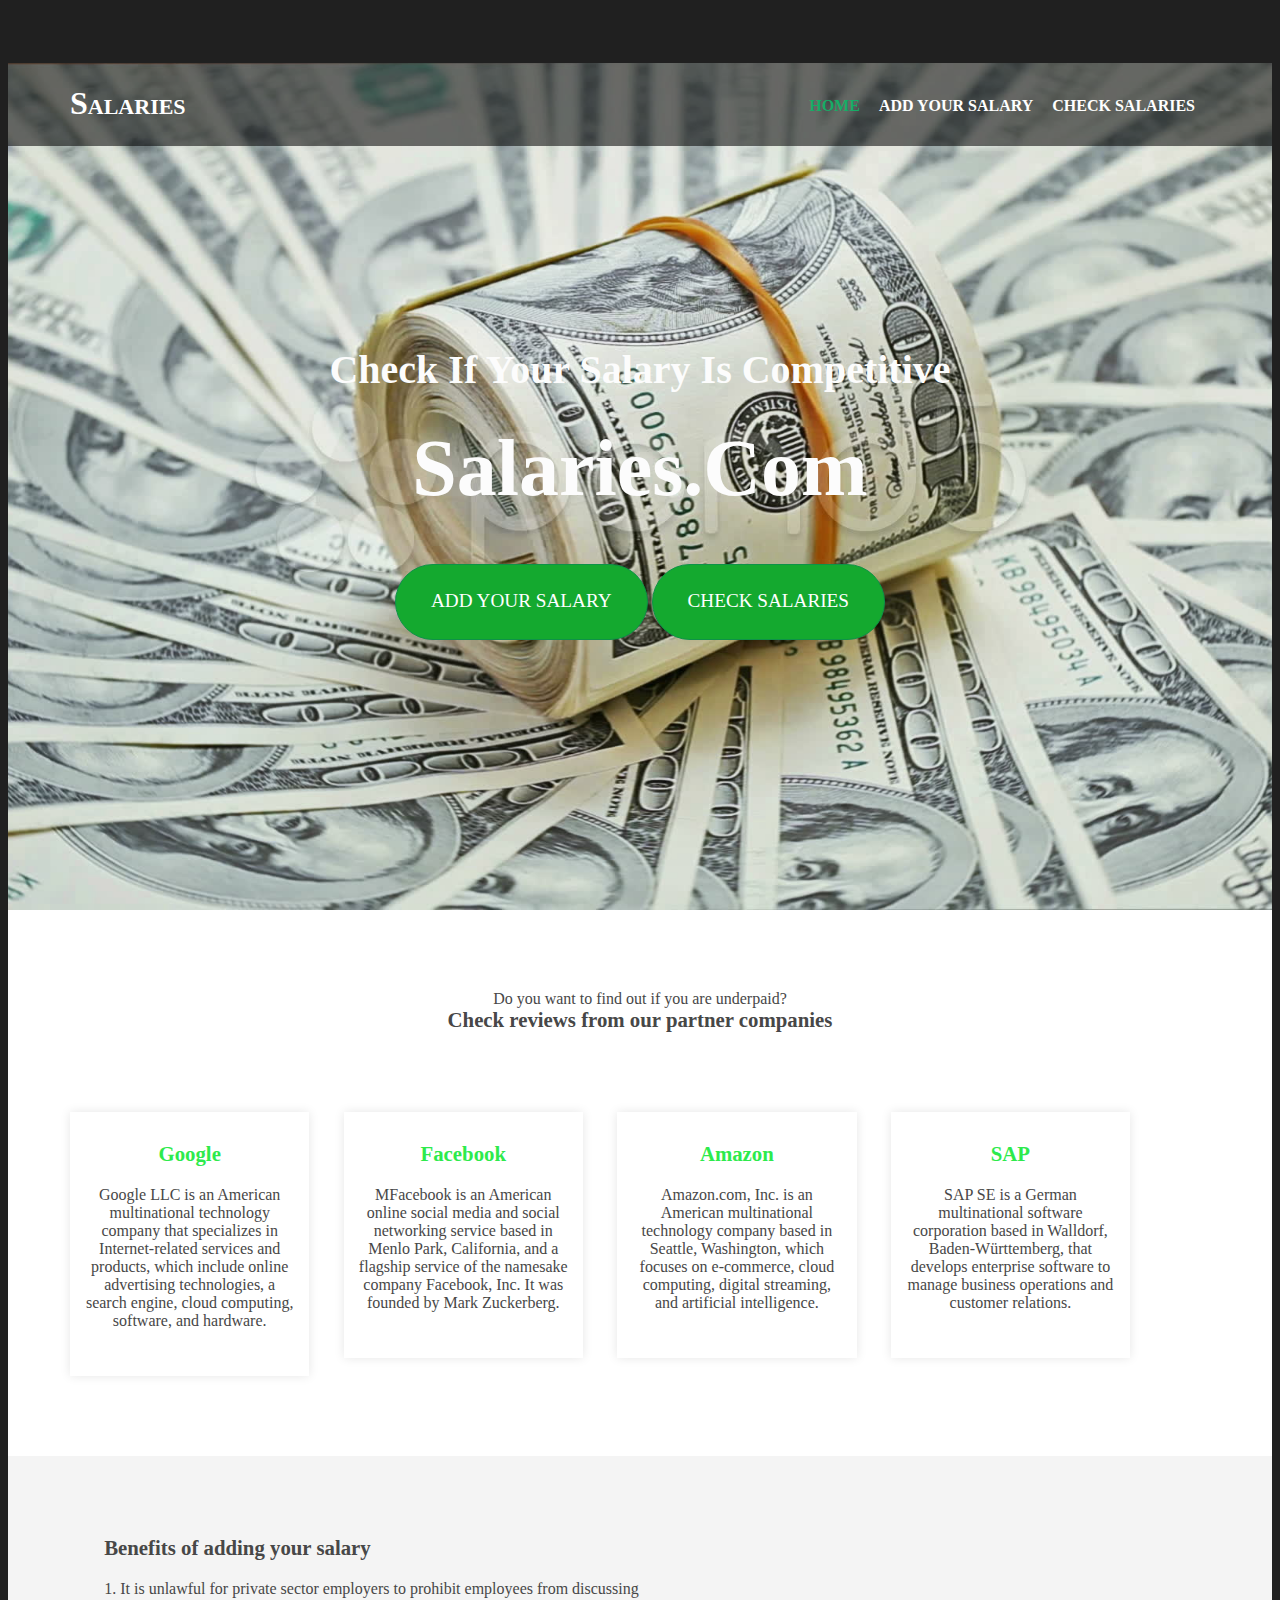
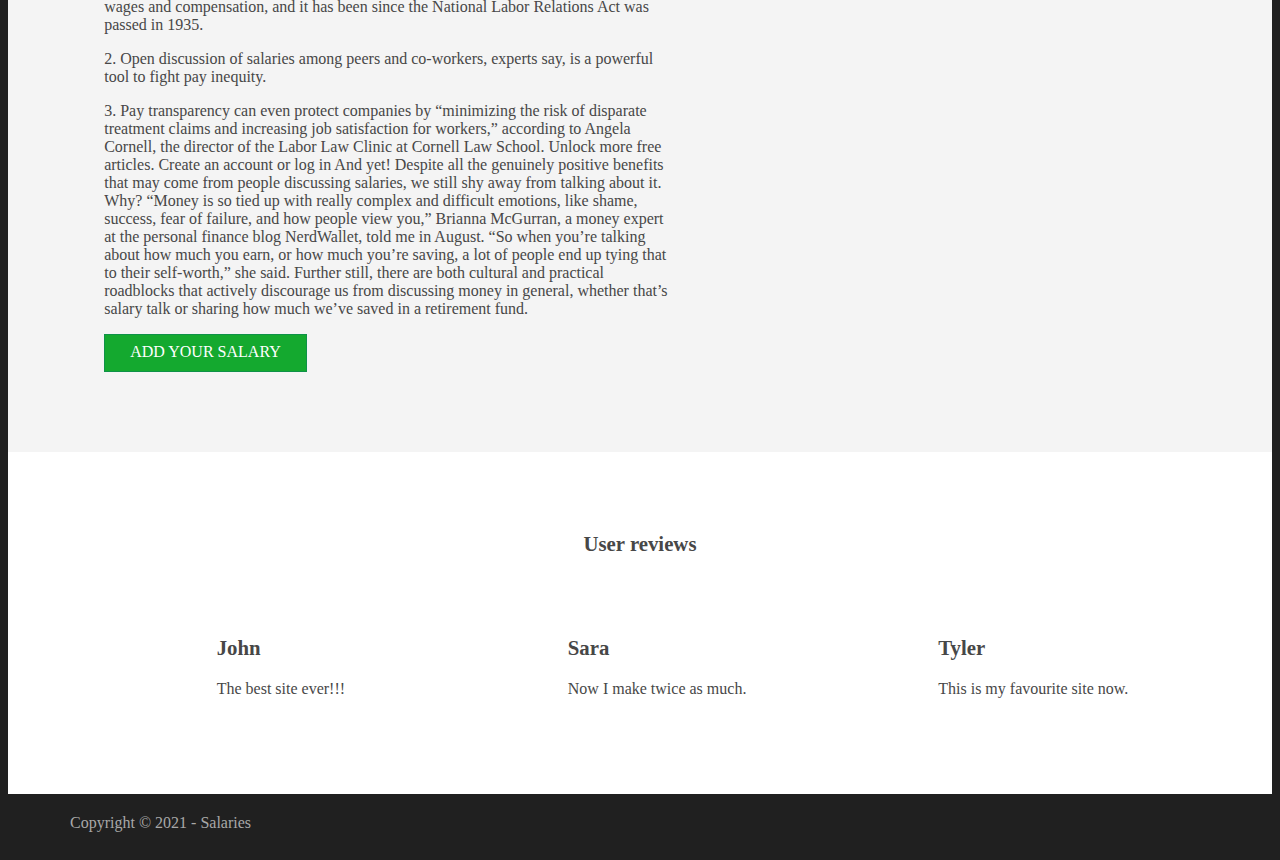
<file: index.html>
<!DOCTYPE html>
<html lang="en">
<head>
    <title>Salaries</title>
    <meta charset="utf-8">
    <meta name="viewport" content="width=device-width, initial-scale=1.0, maximum-scale=1.0, user-scalable=no">

    <link href="css/styles.css" rel="stylesheet" type="text/css" media="all"/>
</head>
<body id="top">
<div class="wrapper firstRow">
    <div id="topbar" class="horizontal blocky">
        <div>
            <ul class="nospace">
                <li id="kanyeQuote"></li>
            </ul>
        </div>
    </div>
</div>
<div class="backgroundLayer" style="">
    <div class="wrapper secondRow">
        <header id="header" class="horizontal blocky">
            <div id="logo" class="float_left">
                <h1 class="websitelogo"><a href="index.html">Salaries</a></h1>
            </div>
            <nav id="navlinkbar" class="fl_right">
                <ul class="blocky">
                    <li class="active"><a href="index.html">Home</a></li>
                    <li><a href="pages/compensation.html" >Add your salary</a></li>
                    <li><a href="pages/salaries.html">Check salaries</a></li>
                </ul>
            </nav>
        </header>
    </div>
    <div id="pageintro" class="horizontal blocky">
        <article>
            <p class="mainPicText">Check if your salary is competitive</p>
            <h3 class="heading mainPicText">Salaries.com</h3>
            <footer>
                <ul class="nospace inline pushright">
                    <li><a class="btn" href="pages/compensation.html">Add your salary</a></li>
                    <li><a class="btn" href="pages/salaries.html">Check salaries</a></li>
                </ul>
            </footer>
        </article>
    </div>
</div>
<div class="wrapper FourthRow">
    <main class="horizontal container blocky">
        <section id="companies">
            <div class="sectiontitle">
                <p class="nospace">Do you want to find out if you are underpaid?</p>
                <h6 class="heading">Check reviews from our partner companies</h6>
            </div>
            <ul class="nospace blocky">
                <li class="quarterWidth">
                    <article>
                        <h6 class="heading"><a href="https://www.google.com">Google</a></h6>
                        <p>Google LLC is an American multinational technology company that specializes in Internet-related services and products, which include online advertising technologies, a search engine, cloud computing, software, and hardware. </p>
                    </article>
                </li>
                <li class="quarterWidth">
                    <article>
                        <h6 class="heading"><a href="https://www.facebook.com">Facebook</a></h6>
                        <p>MFacebook is an American online social media and social networking service based in Menlo Park, California, and a flagship service of the namesake company Facebook, Inc. It was founded by Mark Zuckerberg.</p>
                    </article>
                </li>
                <li class="quarterWidth">
                    <article>
                        <h6 class="heading"><a href="https://www.facebook.com">Amazon</a></h6>
                        <p>Amazon.com, Inc. is an American multinational technology company based in Seattle, Washington, which focuses on e-commerce, cloud computing, digital streaming, and artificial intelligence.</p>
                    </article>
                </li>
                <li class="quarterWidth">
                    <article>
                        <h6 class="heading"><a href="https://www.facebook.com">SAP</a></h6>
                        <p>SAP SE is a German multinational software corporation based in Walldorf, Baden-Württemberg, that develops enterprise software to manage business operations and customer relations.</p>
                    </article>
                </li>
            </ul>
        </section>
        <div class="blocky"></div>
    </main>
</div>
<div class="wrapper thirdRow">
    <article class="horizontal container blocky">
        <div class="halfWidth first">
            <h6 class="heading">Benefits of adding your salary</h6>
            <p>1. It is unlawful for private sector employers to prohibit employees from discussing wages and compensation, and it has been since the National Labor Relations Act was passed in 1935.</p>
            <p>2. Open discussion of salaries among peers and co-workers, experts say, is a powerful tool to fight pay inequity.</p>
            <p>3. Pay transparency can even protect companies by “minimizing the risk of disparate treatment claims and increasing job satisfaction for workers,” according to Angela Cornell, the director of the Labor Law Clinic at Cornell Law School.

                Unlock more free articles.
                Create an account or log in
                And yet! Despite all the genuinely positive benefits that may come from people discussing salaries, we still shy away from talking about it. Why?

                “Money is so tied up with really complex and difficult emotions, like shame, success, fear of failure, and how people view you,” Brianna McGurran, a money expert at the personal finance blog NerdWallet, told me in August.

                “So when you’re talking about how much you earn, or how much you’re saving, a lot of people end up tying that to their self-worth,” she said.

                Further still, there are both cultural and practical roadblocks that actively discourage us from discussing money in general, whether that’s salary talk or sharing how much we’ve saved in a retirement fund.

            </p>
            <footer><a class="btn" href="pages/compensation.html">Add your salary</a></footer>
        </div>
    </article>
</div>
<div class="wrapper FourthRow">
    <section class="horizontal container blocky">
        <div class="sectiontitle">
            <h6 class="heading ">User reviews</h6>
        </div>
        <ul class="nospace blocky justifyMid">
            <li class="thirdWidth first justifyMid">
                <article>
                    <h6 class="heading">John</h6>
                    <p>The best site ever!!!</p>
                </article>
            </li>
            <li class="thirdWidth justifyMid">
                <article>
                    <h6 class="heading">Sara</h6>
                    <p>Now I make twice as much.</p>
                </article>
            </li>
            <li class="thirdWidth justifyMid">
                <article>
                    <h6 class="heading">Tyler</h6>
                    <p>This is my favourite site now.</p>
                </article>
            </li>
        </ul>
    </section>
</div>
<div class="wrapper footer">
    <div id="copyright" class="horizontal blocky">
        <p class="float_left">Copyright &copy; 2021 - Salaries</p>
    </div>
</div>
<script src="js/main.js"></script>
</body>
</html>
</file>
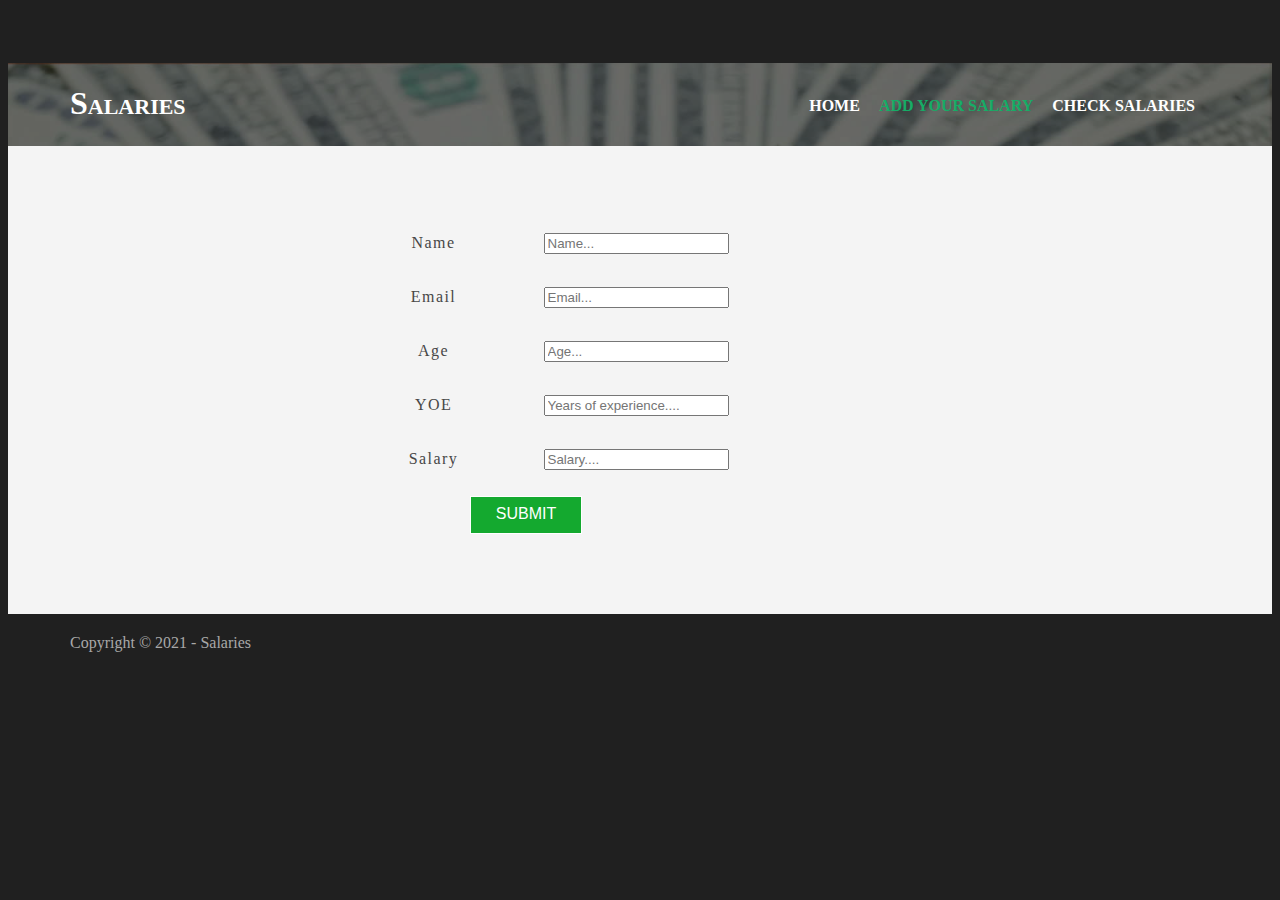
<file: pages/compensation.html>
<!DOCTYPE html>
<html lang="en">
<head>
    <title>Salaries</title>
    <meta charset="utf-8">
    <meta name="viewport" content="width=device-width, initial-scale=1.0, maximum-scale=1.0, user-scalable=no">
    <link href="../css/styles.css" rel="stylesheet" type="text/css" media="all"/>
</head>
<body id="top">
<div class="wrapper firstRow">
    <div id="topbar" class="horizontal blocky">
        <div>
            <ul class="nospace">
                <li id="kanyeQuote"></li>
            </ul>
        </div>
    </div>
</div>
<div class="backgroundLayer" style="">
    <div class="wrapper secondRow">
        <header id="header" class="horizontal blocky">
            <div id="logo" class="float_left">
                <h1 class="websitelogo"><a href="../index.html">Salaries</a></h1>
            </div>
            <nav id="navlinkbar" class="fl_right">
                <ul class="blocky">
                    <li ><a href="../index.html">Home</a></li>
                    <li class="active"><a href="compensation.html" >Add your salary</a></li>
                    <li><a href="salaries.html">Check salaries</a></li>
                </ul>
            </nav>
        </header>
    </div>

</div>

<div class="wrapper thirdRow">
    <article class="horizontal container blocky">
        <div class="halfWidth first form-container">
            <form id="salaryForm" name="salaryForm" method="post">
                <ul class="form-ul">
                    <li>
                        <label for="name">Name</label>
                        <input type="text" id="name" placeholder="Name..." name="name" class="salary-input" required>
                    </li>
                    <li>
                        <label for="email">Email</label>
                        <input type="email" id="email" placeholder="Email..." name="email" class="salary-input"  required>
                    </li>
                    <li>
                        <label for="age">Age</label>
                        <input type="number" id="age" placeholder="Age..." name="age" class="salary-input"  required>
                    </li>
                    <li>
                        <label for="yoe">YOE</label>
                        <input type="number" id="yoe" placeholder="Years of experience...." name="yoe" class="salary-input"  required>
                    </li>
                    <li>
                        <label for="salary">Salary</label>
                        <input type="number" id="salary" placeholder="Salary...." name="salary" class="salary-input"  required>
                    </li>
                    <li>
                        <button type="submit" class="btn" id="submitSalary">Submit</button>
                    </li>
                </ul>
            </form>
        </div>
    </article>
</div>

<div class="wrapper footer">
    <div id="copyright" class="horizontal blocky">
        <p class="float_left">Copyright &copy; 2021 - Salaries</p>
    </div>
</div>
<script src="../js/main.js"></script>
</body>
</html>
</file>
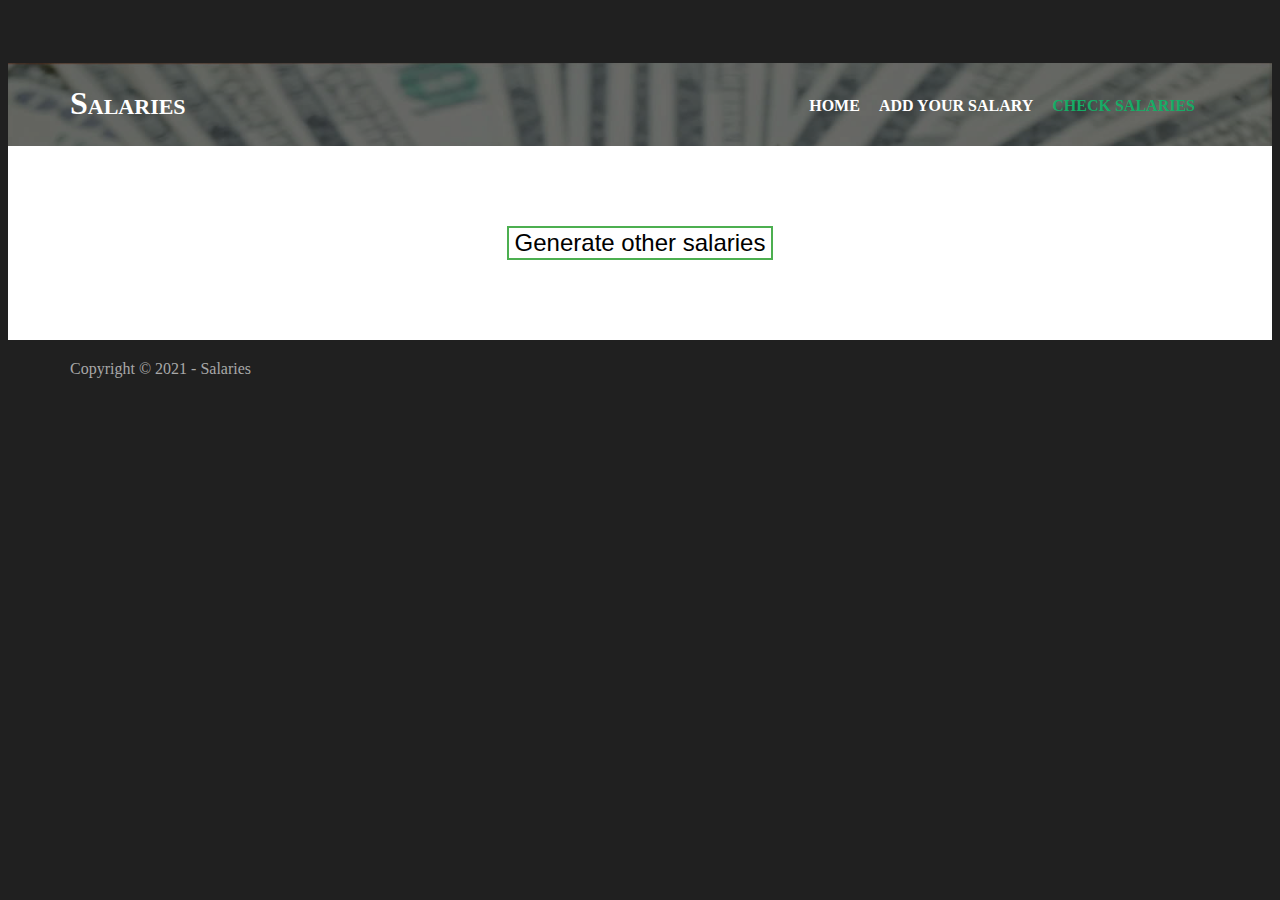
<file: pages/salaries.html>
<!DOCTYPE html>
<html lang="en">
<head>
    <title>Salaries</title>
    <meta charset="utf-8">
    <meta name="viewport" content="width=device-width, initial-scale=1.0, maximum-scale=1.0, user-scalable=no">

    <link href="../css/styles.css" rel="stylesheet" type="text/css" media="all"/>
</head>
<body id="top">
<div class="wrapper firstRow">
    <div id="topbar" class="horizontal blocky">
        <div>
            <ul class="nospace">
                <li id="kanyeQuote"></li>
            </ul>
        </div>
    </div>
</div>
<div class="backgroundLayer" style="">
    <div class="wrapper secondRow">
        <header id="header" class="horizontal blocky">
            <div id="logo" class="float_left">
                <h1 class="websitelogo"><a href="../index.html">Salaries</a></h1>
            </div>
            <nav id="navlinkbar" class="fl_right">
                <ul class="blocky">
                    <li><a href="../index.html">Home</a></li>
                    <li><a href="compensation.html" >Add your salary</a></li>
                    <li class="active"><a href="salaries.html">Check salaries</a></li>
                </ul>
            </nav>
        </header>
    </div>

</div>
<div class="wrapper FourthRow">
    <main class="horizontal container blocky">
        <section id="helpFirstRow" >
            <div id="salaryTable">
            </div>
            <div class="justifyMid">
                <button id="generateNewSalaryTableBtn">Generate other salaries</button>
            </div>
        </section>
    </main>
</div>

<div class="wrapper footer">
    <div id="copyright" class="horizontal blocky">
        <p class="float_left">Copyright &copy; 2021 - Salaries</p>
    </div>
</div>
<script src="../js/main.js"></script>
</body>
</html>
</file>
<file: css/styles.css>
a {
    outline: none;
    text-decoration: none;
}

.float_left {
    float: left;
}

.fl_right {
    float: right;
}

#kanyeQuote {
    font-weight: bold;
}

.websitelogo {
    font-size: 2rem;
    font-variant: small-caps;
}

.nospace {
    margin: 0;
    padding: 0;
    list-style: none;
}

.websitelogo::first-letter, .websitelogo span {
    font-weight: 700;
}

.horizontal {
    margin: 0 auto;
    display: block;
}

.halfWidth, .thirdWidth, .quarterWidth {
    display: inline-block;
    float: left;
    margin: 0 0 0 3%;
    list-style: none;
}

.mainPicText {
    color: #fcfcfc;
    font-weight: bold;
}

.btn, button.btn {
    display: inline-block;
    font-size: 1rem;
    padding: 8px 25px 10px;
    font-weight: 400;
    text-transform: uppercase;
    border: 1px solid;
}

#generateNewSalaryTableBtn {
    display: inline-block;
    font-size: 1.5rem;
    background-color: white;
    border: 2px solid #4CAF50;
    color: black;
    text-align: center;
}

#generateNewSalaryTableBtn:hover {
    background-color: #2d9932;
    color: white;
}

.justifyMid {
    justify-content: center;
    align-items: center;
    display: flex;
}

button.btn {
    cursor: pointer;
}


#topbar {
    padding: 20px 0;
    font-size: .8rem;
    text-transform: uppercase;
}

#topbar ul li {
    display: inline-block;
    margin-right: 15px;
}

#topbar ul li:last-child {
    margin-right: 0;
    padding-right: 0;
    border-right: none;
}

#header #logo {
    margin: 22px 0 0 0;
}

#pageintro {
    padding: 200px 0 270px;
}

#pageintro article {
    display: block;
    max-width: 75%;
    margin: 0 auto;
    text-transform: capitalize;
    text-align: center;
}

#pageintro article p:first-of-type {
    margin: 0 0 30px 0;
    padding: 0;
    font-size: 2.5rem;
}

#pageintro .heading {
    font-size: 5rem;
}

#pageintro footer {
    margin-top: 50px;
}

#pageintro footer .btn {
    padding: 25px 35px 27px;
    font-size: 1.2rem;
    border-radius: 50px;
}

.container {
    padding: 80px 0;
}

.sectiontitle {
    display: block;
    max-width: 55%;
    margin: 0 auto 80px;
    text-align: center;
}

.sectiontitle * {
    margin: 0;
}

#companies li {
    margin-bottom: 50px;
}

#companies li:nth-last-child(-n+4) {
    margin-bottom: 0;
}

.backgroundLayer {
    background-position: top center;
    background-repeat: no-repeat;
    background-size: cover;
    background-image: url("../images/wp2661490.jpg");
}


#companies li:nth-child(4n+1) {
    margin-left: 0;
    clear: left;
}

#companies article {
    display: block;
    padding: 30px 15px;
    text-align: center;
}

#navlinkbar ul {
    text-transform: uppercase;
    font-weight: bold;
}

#navlinkbar li {
    display: inline-block;
    position: relative;
}


h1, h2, h3, h4, h5, h6, .heading {
    margin: 0 0 20px 0;
    font-size: 1.3rem;
    line-height: initial;
}

.halfWidth {
    width: 50%;
}

.thirdWidth {
    width: 30%; /* it's a weird number, but it works :/ */
}

.quarterWidth {
    width: 21%; /* it's a weird number, but it works :/ */
}

.inline * {
    display: inline-block;
}

.inline {
    display: inline-block;
}

.form-container {
    width: 80%;
    max-width: 1200px;
    margin: 0 auto;
    align-content: center;
    justify-content: center;
    text-align: center;
}

.form-container * {
    box-sizing: border-box;
}

.form-ul {
    list-style-type: none;
    padding: 0;
}

.form-ul {
    max-width: 850px;
    margin: 0 auto;

}

.form-ul li {
    display: flex;
    flex-wrap: wrap;
    align-items: center;
    justify-content: center;
    align-content: center;
}

.form-ul > li:not(:last-child) {
    margin-bottom: 20px;
}

.form-ul li label {
    padding: 8px;
    font-weight: 400;
    letter-spacing: .09em;
}

.form-ul > li > label {
    flex: 1 0 120px;
    max-width: 220px;
}

#copyright {
    padding: 20px 0;
}

#copyright * {
    margin: 0;
    padding: 0;
}

#navlinkbar ul {
    text-transform: uppercase;
    font-weight: bold;
}

#navlinkbar li {
    display: inline-block;
    position: relative;
    margin: 3px 15px 0 0;
    padding: 0;
}

#navlinkbar li a {
    display: block;
    padding: 15px 0;
}

.blocky::before, .blocky::after{
    display: flex;
    content: "";
}

.blocky, .blocky::after{
    clear: both;
}

table, th, td {
    border: 1px solid;
    border-collapse: collapse;
    vertical-align: top;
}

table, th {
    table-layout: auto;
}

table {
    width: 100%;
    margin-bottom: 15px;
}

th, td {
    padding: 5px 8px;
}

td {
    border-width: 0 1px;
}

body {
    color: #A8A8A8;
    background-color: #202020;
}

a {
    color: #2dea4c;
}

a:active, a:focus {
    background: transparent !important;
}

.overlay {
    color: #FFFFFF;
    background-color: inherit;
}

.overlay::after {
    color: inherit;
    background-color: rgba(0, 0, 0, 0.6);
}

.btn, .btn.inverse:hover {
    color: #FFFFFF;
    background-color: #14a92f;
    border-color: #0e9248;
}

.btn:hover, .btn.inverse {
    color: inherit;
    background-color: transparent;
    border-color: inherit;
}

.firstRow {
    color: #A8A8A8;
    background-color: #202020;
}

.secondRow {
    color: #FFFFFF;
    background-color: rgba(0, 0, 0, .55);
}

.thirdRow {
    color: #474747;
    background-color: #F4F4F4;
}

.FourthRow {
    color: #474747;
    background-color: #FFFFFF;
}

.footer, .footer a {
    color: #A8A8A8;
    background-color: #202020;
}


#header #logo a {
    color: inherit;
}

#pageintro {
    color: #FFFFFF;
}

#introblocks {
    box-shadow: 0 15px 15px 0 rgba(0, 0, 0, .1);
}

#companies article {
    color: #474747;
    background-color: #FFFFFF;
    box-shadow: 0 0 10px rgba(0, 0, 0, .1);
}

#navlinkbar li a {
    color: inherit;
}

#navlinkbar .active a, #navlinkbar a:hover, #navlinkbar li:hover > a {
    color: #16ac66;
    background-color: inherit;
}

tr {
    color: inherit;
    background-color: #FBFBFB;
}

tr:nth-child(even) {
    color: inherit;
    background-color: #F7F7F7;
}

@media screen and (min-width: 1140px) {
    .horizontal {
        max-width: 1140px;
    }
}

@media screen and (min-width: 980px) and (max-width: 1140px) {
    .horizontal {
        max-width: 95%;
    }
}

@media screen and (max-width: 980px) {
    .horizontal {
        max-width: 90%;
    }
    
    #copyright p:first-of-type {
        margin-bottom: 10px;
    }

}
</file>
